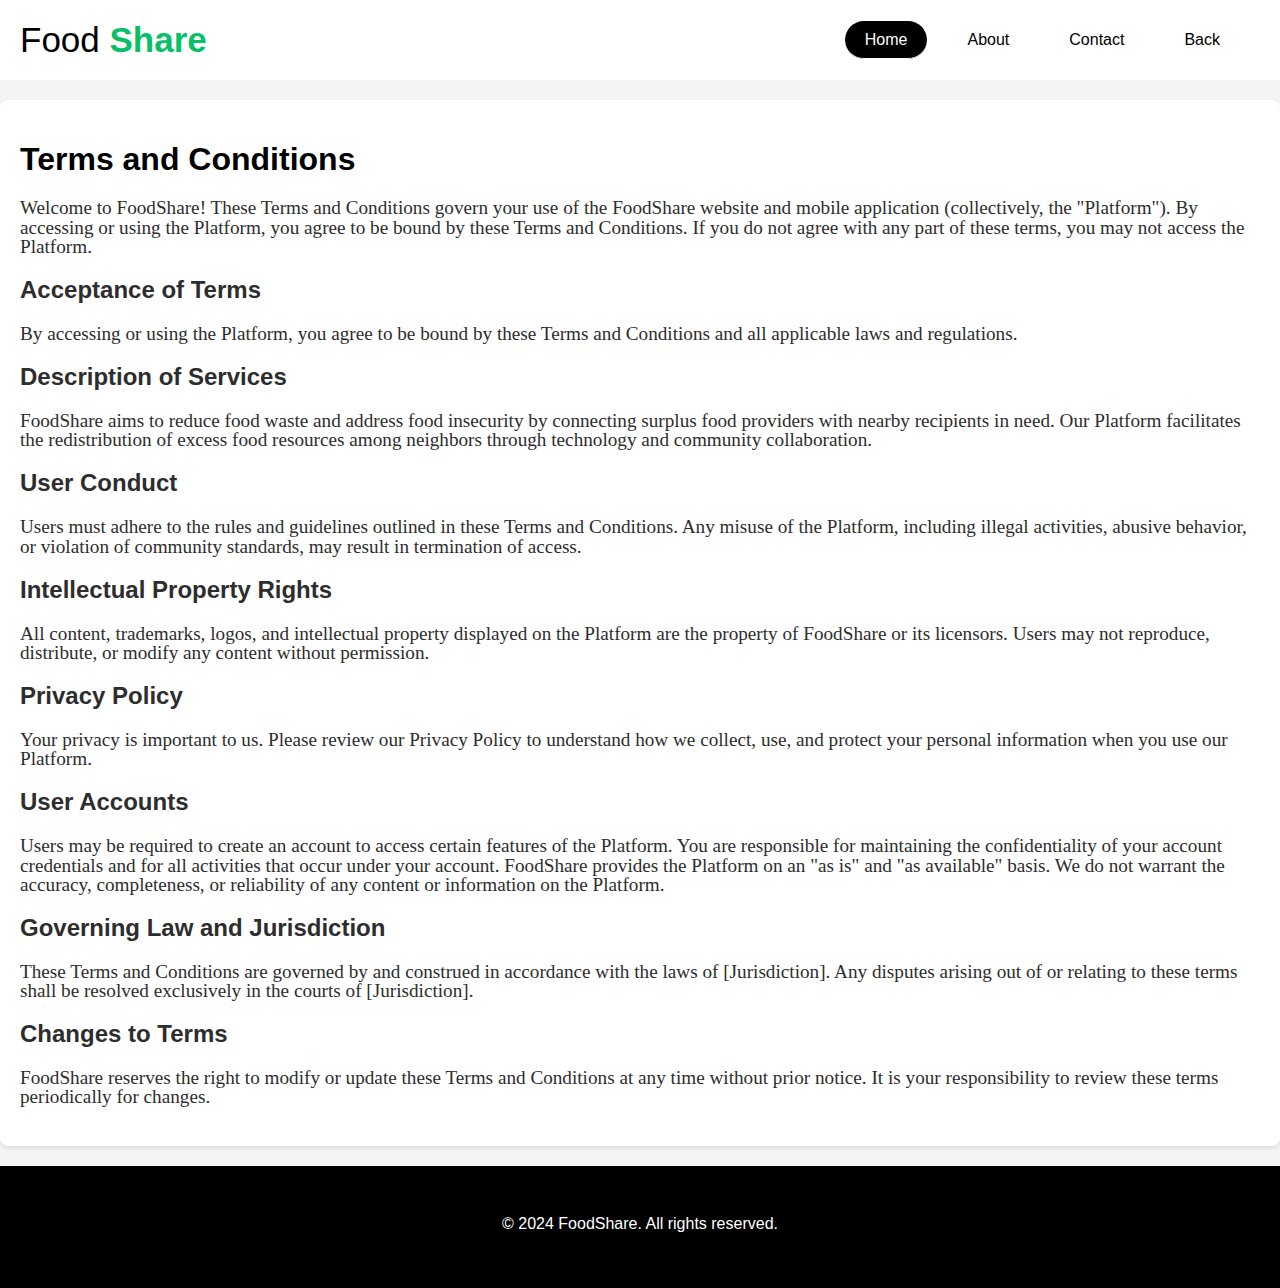
<file: terms.html>
<!DOCTYPE html>
<html lang="en">
<head>
    <meta charset="UTF-8">
    <meta name="viewport" content="width=device-width, initial-scale=1.0">
    <title>FoodShare Terms and Conditions</title>
    <style>
        body {
            font-family: 'Arial', sans-serif;
            margin: 0;
            padding: 0;
            background-color: #f4f4f4;
        }

        header {
            background-color: #06C167;
            color: #fff;
            padding: 20px 0;
            text-align: center;
        }

        header a {
            text-decoration: none;
            color: #fff;
            border-bottom: 1px solid #fff;
            padding-bottom: 2px;
            transition: border-color 0.3s;
        }

        header a:hover {
            border-color: #333;
        }

        .content {
            padding: 20px;
            margin-top: 20px;
            background-color: #fff;
            border-radius: 8px;
            box-shadow: 0 2px 4px rgba(0, 0, 0, 0.1);
        }

        h1 {
            color: black;
            margin-bottom: 20px;
        }

        h2 {
            color: #2d2d2d;
            margin-top: 20px;
        }

        p {
            line-height: 1;
            color: #2d2d2d;
            margin-top: 10px;

        }

        footer {
            background-color: #333;
            color: #fff;
            padding: 20px 0;
            text-align: center;
            margin-top: 20px;
        }

        footer a {
            color: #06C167;
            text-decoration: none;
            border-bottom: 1px solid #06C167;
            padding-bottom: 2px;
            transition: border-color 0.3s;
        }

        footer a:hover {
            border-color: #fff;
        }
        
        /* Styles from the Home page */
        @import url('https://fonts.googleapis.com/css2?family=Poppins:ital,wght@0,200;0,300;0,500;0,700;0,800;1,400;1,600&display=swap');

        header {
            background-color: white;
            color: #06C167;
            padding: 20px;
            display: flex;
            justify-content: space-between;
            align-items: center;
        }

        .logo {
            font-size: 35px;
            color: black;
        }

        nav ul {
            list-style-type: none;
            margin: 0;
            padding: 0;
            display: flex;
        }

        nav ul li {
            margin-right: 20px;
        }

        nav ul li a {
            color: black;
            text-decoration: none;
            transition: color 0.3s, background-color 0.3s, border-radius 0.3s;
            padding: 10px 20px;
            border-radius: 50px;
        }

        nav ul li a:hover,
        nav ul li a.active {
            color: white;
            background-color: black;
        }

        .hamburger {
            display: none;
            flex-direction: column;
            cursor: pointer;
        }

        .hamburger .line {
            width: 25px;
            height: 3px;
            background-color: #06C167;
            margin: 4px 0;
        }

        .nav-bar {
            display: flex;
        }

        .image-section {
            position: relative;
        }

        .image-section img {
            width: 100%;
            height: 90vh;
            object-fit: cover;
        }

        .banner {
            position: absolute;
            top: 50%;
            left: 50%;
            transform: translate(-50%, -50%);
        }

        .banner a {
            display: inline-block;
            font-size: 20px;
            background: #06C167;
            padding: 10px 30px;
            text-decoration: none;
            font-weight: 500;
            color: white;
            letter-spacing: 2px;
            transition: 0.2s;
        }

        .banner a:hover {
            letter-spacing: 6px;
        }

        .content, .photo, .deli, .ser {
            text-align: center;
            padding: 20px;
        }

        .content p, .photo p, .deli p {
            font-size: 23px;
        }

        .wrapper {
            display: flex;
            justify-content: center;
        }

        .photo .heading {
            color: black;
            font-size: 24px;
            display: inline-block;
            position: relative;
        }

        .green-line {
            position: absolute;
            bottom: -2px;
            left: 0;
            width: 100%;
            height: 2px;
            background-color: #06C167;
        }

        .photo .door-pickup {
            color: #06C167;
            font-size: 24px;
            display: inline-block;
            position: relative;
        }

        .photo .wrapper {
            display: flex;
            justify-content: space-between;
            align-items: center;
            margin-bottom: 20px;
        }

        .photo .box {
            width: 30%; /* Adjust as needed */
            position: relative;
        }

        .photo .box img {
            width: 100%;
            height: auto;
            object-fit: cover;
            transition: transform 0.3s;
        }

        .photo .box:hover img {
            transform: scale(0.9);
        }

        .box img {
            width: 300px;
            height: 200px;
            object-fit: cover;
            margin: 10px;
            border-radius: 8px;
            box-shadow: 0 4px 6px rgba(0, 0, 0, 0.1);
        }

        footer {
            background-color: black;
            color: white;
            padding: 40px 0;
            text-align: center;
        }

        footer .footer-container {
            display: flex;
            justify-content: space-between;
            align-items: flex-start;
            flex-wrap: wrap;
            max-width: 1200px;
            margin: auto;
            padding: 0 20px;
        }

        footer .footer-container > div {
            flex: 1;
            margin: 10px;
        }

        footer h3 {
            color: #06C167;
            margin-bottom: 10px;
        }

        footer p, footer a {
            color: white;
            text-decoration: none;
            transition: color 0.3s;
        }

        footer a:hover {
            color: #CCFFCC;
        }

        .footer-social a {
            display: inline-block;
            margin: 0 10px;
            transition: transform 0.3s;
        }

        .footer-social a:hover {
            transform: translateY(-5px);
        }

        .footer-links {
            text-align: right;
        }

        @media (max-width: 768px) {
            .nav-bar {
                display: none;
                flex-direction: column;
                width: 100%;
                text-align: center;
            }

            .nav-bar.active {
                display: flex;
            }

            .hamburger {
                display: flex;
            }

            .content, .photo, .deli, .ser {
                padding: 10px;
            }

            footer .footer-container {
                flex-direction: column;
                align-items: center;
                text-align: center;
            }

            .image-section img {
                height: 70vh;
            }

            .footer-links {
                text-align: center;
            }
        }
    </style>
</head>
<body>
    <header>
        <div class="logo">Food <b style="color: #06C167;">Share</b></div>
        <div class="hamburger">
            <div class="line"></div>
            <div class="line"></div>
            <div class="line"></div>
        </div>
        <nav class="nav-bar">
            <ul>
                <li><a href="home.html" class="active">Home</a></li>
                <li><a href="about.html">About</a></li>
                <li><a href="contact.html">Contact</a></li>
                <li><a href="signup.html">Back </a></li>
            </ul>
        </nav>
    </header>
    <div class="content" style="text-align: left;">
        <h1>Terms and Conditions</h1>
        <p style="font-size:larger; font-family: 'Times New Roman', Times, serif;">Welcome to FoodShare! These Terms and Conditions govern your use of the FoodShare website and mobile application (collectively, the "Platform"). By accessing or using the Platform, you agree to be bound by these Terms and Conditions. If you do not agree with any part of these terms, you may not access the Platform.</p>
        
        <!-- Include other terms and conditions from the provided content -->
        
        <!-- Example: -->
        <h2>Acceptance of Terms</h2>
        <p style="font-size:larger; font-family: 'Times New Roman', Times, serif;">By accessing or using the Platform, you agree to be bound by these Terms and Conditions and all applicable laws and regulations.</p>
        <h2>Description of Services</h2>
        <p style="font-size:larger; font-family: 'Times New Roman', Times, serif;">FoodShare aims to reduce food waste and address food insecurity by connecting surplus food providers with nearby recipients in need. Our Platform facilitates the redistribution of excess food resources among neighbors through technology and community collaboration.</p>
        
        <h2>User Conduct</h2>
        <p style="font-size:larger; font-family: 'Times New Roman', Times, serif;">Users must adhere to the rules and guidelines outlined in these Terms and Conditions. Any misuse of the Platform, including illegal activities, abusive behavior, or violation of community standards, may result in termination of access.</p>
        
        <h2>Intellectual Property Rights</h2>
        <p style="font-size:larger; font-family: 'Times New Roman', Times, serif;">All content, trademarks, logos, and intellectual property displayed on the Platform are the property of FoodShare or its licensors. Users may not reproduce, distribute, or modify any content without permission.</p>
        
        <h2>Privacy Policy</h2>
        <p style="font-size:larger; font-family: 'Times New Roman', Times, serif;">Your privacy is important to us. Please review our Privacy Policy to understand how we collect, use, and protect your personal information when you use our Platform.</p>
        
        <h2>User Accounts</h2>
        <p style="font-size:larger; font-family: 'Times New Roman', Times, serif;">Users may be required to create an account to access certain features of the Platform. You are responsible for maintaining the confidentiality of your account credentials and for all activities that occur under your account. FoodShare provides the Platform on an "as is" and "as available" basis. We do not warrant the accuracy, completeness, or reliability of any content or information on the Platform.</p>
        
        <h2>Governing Law and Jurisdiction</h2>
        <p style="font-size:larger; font-family: 'Times New Roman', Times, serif;">These Terms and Conditions are governed by and construed in accordance with the laws of [Jurisdiction]. Any disputes arising out of or relating to these terms shall be resolved exclusively in the courts of [Jurisdiction].</p>
        
        <h2>Changes to Terms</h2>
        <p style="font-size:larger; font-family: 'Times New Roman', Times, serif;">FoodShare reserves the right to modify or update these Terms and Conditions at any time without prior notice. It is your responsibility to review these terms periodically for changes.</p>
    </div>
    <footer>
        <p>&copy; 2024 FoodShare. All rights reserved.</p>
    </footer>
    <script>
        document.querySelector(".hamburger").onclick = function() {
            document.querySelector(".nav-bar").classList.toggle("active");
        }
    </script>
</body>
</html>
</file>
